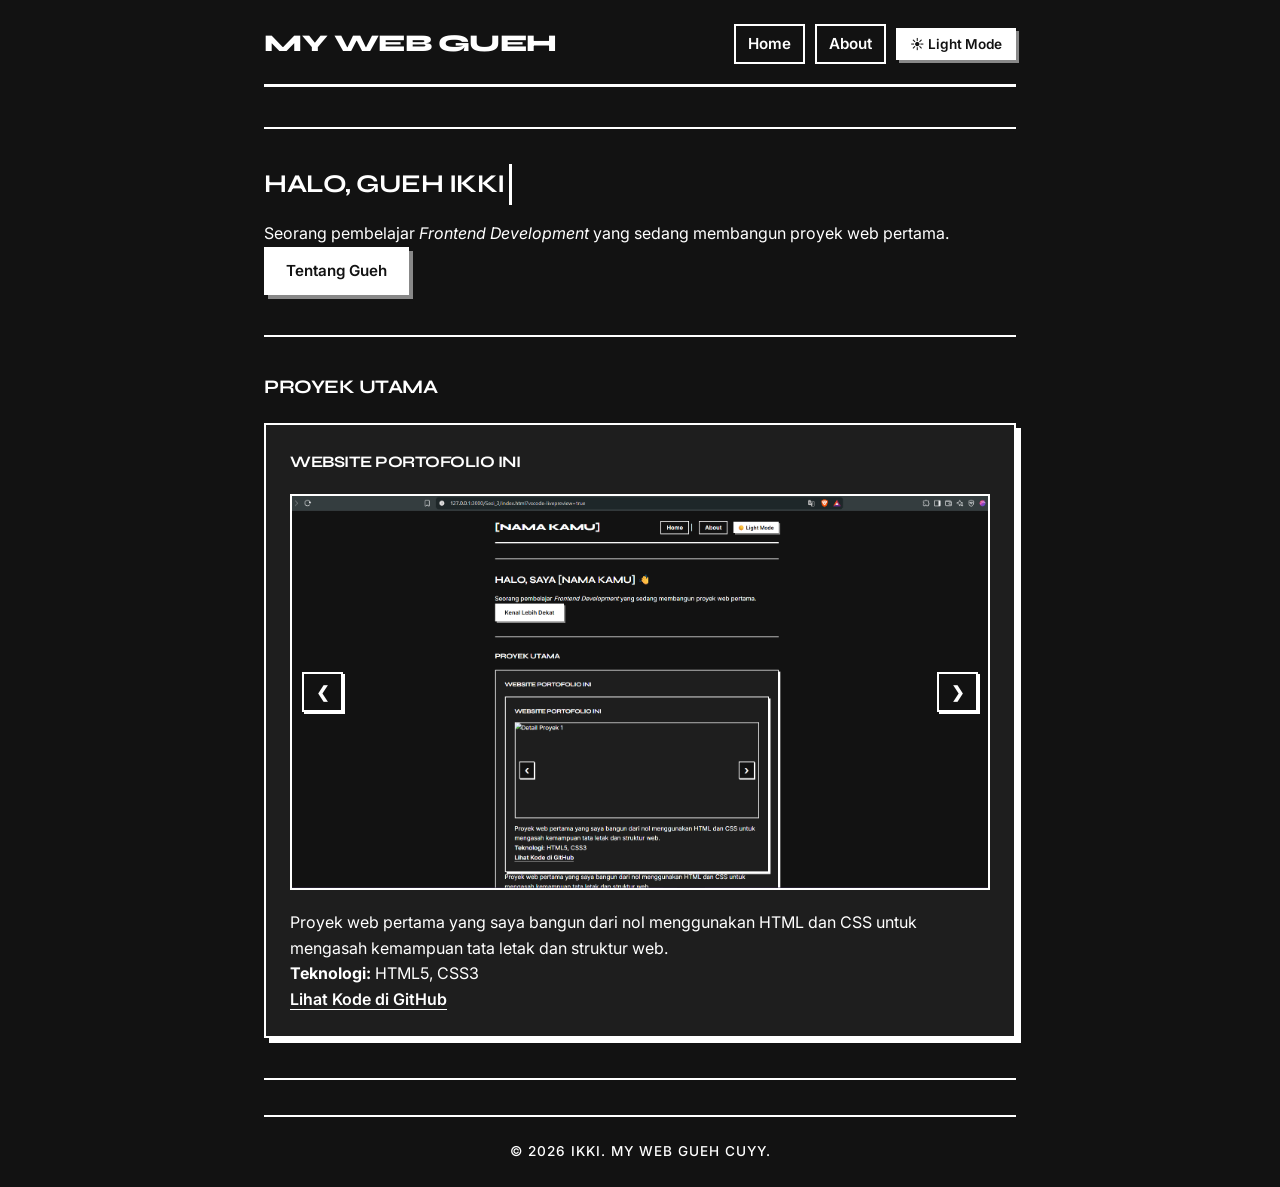
<file: index.html>
<!DOCTYPE html>
<html lang="id">

<head>
    <meta charset="UTF-8">
    <meta name="viewport" content="width=device-width, initial-scale=1.0">
    <title>Portofolio Saya - Home</title>
    <link rel="stylesheet" href="style.css">
</head>

<body>

    <header>
        <h1>My Web Gueh</h1>
        <nav>
            <a href="index.html">Home</a>
            <a href="about.html">About</a>
            <button id="theme-toggle" class="btn-toggle" aria-label="Ubah Tema">☀️ Light Mode</button>
        </nav>
    </header>

    <hr>

    <section class="hero">
        <h2><span class="typing-text"></span></h2>
        <p>Seorang pembelajar <i>Frontend Development</i> yang sedang membangun proyek web pertama.</p>
        <a href="about.html" class="btn">Tentang Gueh</a>
    </section>

    <hr>

    <section>
        <h3>Proyek Utama</h3>
        <article class="card">
            <h4>Website Portofolio Ini</h4>

            <div class="carousel-container">
                <button class="carousel-btn prev-btn" id="prevBtn" aria-label="Gambar Sebelumnya">&#10094;</button>

                <div class="carousel-slide">
                    <img id="carouselImage" src="" alt="Detail Proyek">
                </div>

                <button class="carousel-btn next-btn" id="nextBtn" aria-label="Gambar Selanjutnya">&#10095;</button>
            </div>

            <p>Proyek web pertama yang saya bangun dari nol menggunakan HTML dan CSS untuk mengasah kemampuan tata letak
                dan struktur web.</p>
            <p><strong>Teknologi:</strong> HTML5, CSS3</p>
            <a href="https://github.com/username/repository" target="_blank" rel="noopener noreferrer">Lihat Kode di
                GitHub</a>
        </article>
    </section>

    <hr>

    <footer>
        <p>&copy; 2026 Ikki. My Web Gueh Cuyy.</p>
    </footer>

    <script src="script.js"></script>
</body>

</html>
</file>
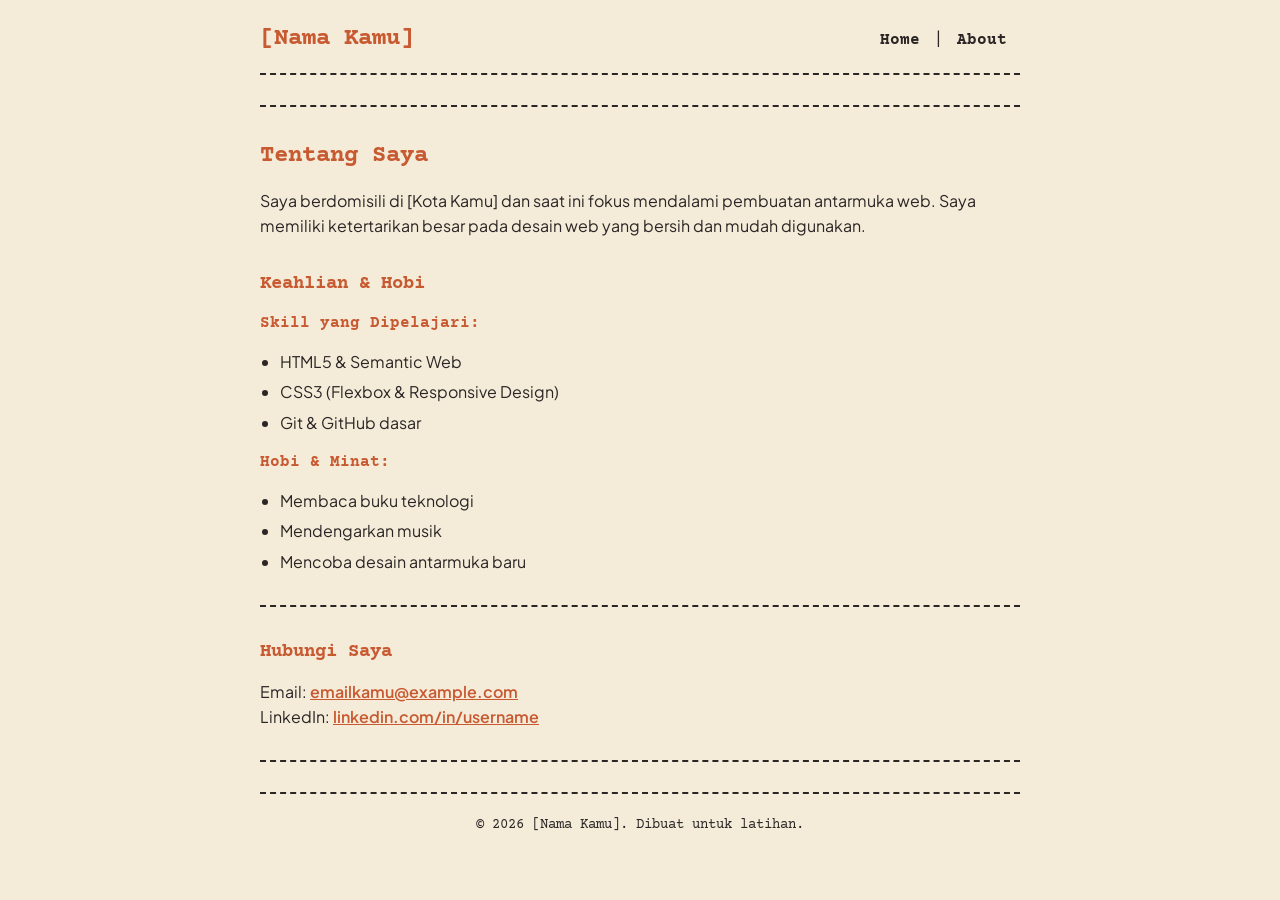
<file: about.html>
<!DOCTYPE html>
<html lang="id">

<head>
    <meta charset="UTF-8">
    <meta name="viewport" content="width=device-width, initial-scale=1.0">
    <title>Portofolio Saya - About</title>
    <link rel="stylesheet" href="style3.css">
</head>

<body>

    <!-- Header & Navigasi -->
    <header>
        <h1>[Nama Kamu]</h1>
        <nav>
            <a href="index.html">Home</a> |
            <a href="about.html">About</a>
        </nav>
    </header>

    <hr>

    <!-- Detail Profil -->
    <section>
        <h2>Tentang Saya</h2>
        <!-- Tambahkan gambar jika ada: <img src="foto.jpg" alt="Foto Diri" width="150"> -->
        <p>Saya berdomisili di [Kota Kamu] dan saat ini fokus mendalami pembuatan antarmuka web. Saya memiliki
            ketertarikan besar pada desain web yang bersih dan mudah digunakan.</p>
    </section>

    <!-- Skill & Hobi -->
    <section>
        <h3>Keahlian & Hobi</h3>
        <h4>Skill yang Dipelajari:</h4>
        <ul>
            <li>HTML5 & Semantic Web</li>
            <li>CSS3 (Flexbox & Responsive Design)</li>
            <li>Git & GitHub dasar</li>
        </ul>

        <h4>Hobi & Minat:</h4>
        <ul>
            <li>Membaca buku teknologi</li>
            <li>Mendengarkan musik</li>
            <li>Mencoba desain antarmuka baru</li>
        </ul>
    </section>

    <hr>

    <!-- Kontak -->
    <section>
        <h3>Hubungi Saya</h3>
        <p>Email: <a href="mailto:emailkamu@example.com">emailkamu@example.com</a></p>
        <p>LinkedIn: <a href="#">linkedin.com/in/username</a></p>
    </section>

    <hr>

    <!-- Footer -->
    <footer>
        <p>&copy; 2026 [Nama Kamu]. Dibuat untuk latihan.</p>
    </footer>

</body>

</html>
</file>
<file: style.css>
/* ==========================================================================
   1. IMPORTS & CSS VARIABLES
   ========================================================================== */
@import url('https://fonts.googleapis.com/css2?family=Inter:wght@400;500;600&family=Syne:wght@700;800&display=swap');

:root {
    /* Default: Dark Mode */
    --bg-color: #121212;
    --text-color: #ffffff;
    --card-bg: #1e1e1e;
    --border-color: #ffffff;
    --button-shadow: #888888;
    --font-heading: 'Syne', sans-serif;
    --font-body: 'Inter', sans-serif;
}

body.light-mode {
    /* Light Mode */
    --bg-color: #ffffff;
    --text-color: #000000;
    --card-bg: #f9f9f9;
    --border-color: #000000;
    --button-shadow: #000000;
}

/* ==========================================================================
   2. RESET & BASE STYLES
   ========================================================================== */
* {
    margin: 0;
    padding: 0;
    box-sizing: border-box;
}

body {
    background-color: var(--bg-color);
    color: var(--text-color);
    font-family: var(--font-body);
    line-height: 1.6;
    max-width: 800px;
    margin: 0 auto;
    padding: 24px;
    transition: background-color 0.3s ease, color 0.3s ease;
}

h1,
h2,
h3,
h4 {
    font-family: var(--font-heading);
    text-transform: uppercase;
    letter-spacing: -0.5px;
    color: var(--text-color);
    margin-bottom: 16px;
}

h1 {
    font-size: 2.2rem;
    font-weight: 800;
}

h2 {
    font-size: 1.6rem;
    font-weight: 700;
}

h3 {
    font-size: 1.2rem;
    font-weight: 700;
}

section {
    margin-bottom: 40px;
}

hr {
    border: none;
    border-top: 2px solid var(--border-color);
    margin: 35px 0;
}

/* ==========================================================================
   3. HEADER & NAVIGATION
   ========================================================================== */
header {
    display: flex;
    justify-content: space-between;
    align-items: center;
    flex-wrap: wrap;
    gap: 15px;
    padding-bottom: 20px;
    border-bottom: 3px solid var(--border-color);
    margin-bottom: 40px;
}

header h1 {
    margin-bottom: 0;
    font-size: 1.5rem;
}

nav {
    display: flex;
    align-items: center;
    gap: 10px;
    flex-wrap: wrap;
}

nav a {
    color: var(--text-color);
    text-decoration: none;
    font-weight: 600;
    font-size: 0.95rem;
    padding: 6px 12px;
    border: 2px solid var(--border-color);
    transition: all 0.2s ease;
}

nav a:hover {
    background-color: var(--text-color);
    color: var(--bg-color);
}

/* ==========================================================================
   4. BUTTONS & LINKS
   ========================================================================== */
button,
.btn {
    display: inline-block;
    background-color: var(--text-color);
    color: var(--bg-color);
    border: 2px solid var(--border-color);
    padding: 10px 20px;
    font-family: var(--font-body);
    font-weight: 600;
    font-size: 0.95rem;
    text-decoration: none;
    cursor: pointer;
    box-shadow: 4px 4px 0px var(--button-shadow);
    transition: all 0.15s ease;
    border-radius: 0;
}

button:hover,
.btn:hover {
    background-color: var(--bg-color);
    color: var(--text-color);
    box-shadow: 4px 4px 0px var(--border-color);
}

button:active,
.btn:active {
    transform: translate(2px, 2px);
    box-shadow: 2px 2px 0px var(--border-color);
}

.btn-toggle {
    padding: 6px 12px;
    font-size: 0.85rem;
    box-shadow: 3px 3px 0px var(--button-shadow);
}

a {
    color: var(--text-color);
    font-weight: 600;
    text-decoration: underline;
    text-underline-offset: 4px;
}

a:hover {
    background-color: var(--text-color);
    color: var(--bg-color);
    text-decoration: none;
}

/* ==========================================================================
   5. CARDS, CAROUSEL, & TYPING CURSOR
   ========================================================================== */
.card {
    background-color: var(--card-bg);
    border: 2px solid var(--border-color);
    padding: 24px;
    box-shadow: 5px 5px 0px var(--border-color);
    margin-top: 20px;
}

.carousel-container {
    position: relative;
    width: 100%;
    margin: 20px 0;
    overflow: hidden;
    border: 2px solid var(--border-color);
    background-color: #000;
}

.carousel-slide {
    width: 100%;
    aspect-ratio: 16 / 9;
}

.carousel-slide img {
    width: 100%;
    height: 100%;
    object-fit: cover;
    display: block;
}

.carousel-btn {
    position: absolute;
    top: 50%;
    transform: translateY(-50%);
    background-color: var(--bg-color);
    color: var(--text-color);
    border: 2px solid var(--border-color);
    padding: 8px 12px;
    font-size: 1rem;
    cursor: pointer;
    z-index: 10;
    box-shadow: 2px 2px 0px var(--border-color);
}

.prev-btn {
    left: 10px;
}

.next-btn {
    right: 10px;
}

/* Kursor Ketik */
.typing-text {
    display: inline-block;
    border-right: 3px solid var(--text-color);
    padding-right: 4px;
    animation: blink-caret 0.75s step-end infinite;
}

@keyframes blink-caret {

    from,
    to {
        border-color: transparent;
    }

    50% {
        border-color: var(--text-color);
    }
}

/* ==========================================================================
   6. FOOTER
   ========================================================================== */
footer {
    text-align: center;
    font-size: 0.85rem;
    font-weight: 500;
    padding-top: 24px;
    border-top: 2px solid var(--border-color);
    text-transform: uppercase;
    letter-spacing: 1px;
}

/* ==========================================================================
   7. RESPONSIVE DESIGN (MOBILE & TABLET)
   ========================================================================== */
@media (max-width: 600px) {
    body {
        padding: 16px;
    }

    header {
        flex-direction: column;
        align-items: center;
        text-align: center;
        gap: 15px;
    }

    nav {
        width: 100%;
        justify-content: center;
    }

    nav a,
    .btn-toggle {
        font-size: 0.85rem;
        padding: 6px 10px;
        margin: 0;
    }

    h1 {
        font-size: 1.8rem;
    }

    h2 {
        font-size: 1.3rem;
    }

    .carousel-btn {
        padding: 6px 10px;
        font-size: 0.85rem;
    }

    .typing-text {
        font-size: 1.2rem;
    }
}
</file>
<file: style3.css>
/* Import Font Retro/Vintage dari Google Fonts */
@import url('https://fonts.googleapis.com/css2?family=Courier+Prime:ital,wght@0,400;0,700;1,400&family=Plus+Jakarta+Sans:wght@400;600;700&display=swap');

/* Variable Warna & Font Tema Retro */
:root {
    --bg-color: #f4ebd9;
    /* Warna kertas hangat / krem vintage */
    --text-color: #2b2625;
    /* Cokelat tua pekat (lebih lembut dari hitam) */
    --accent-color: #c85a32;
    /* Terakota / Merah bata retro */
    --card-bg: #fff8ed;
    /* Krem terang untuk kartu */
    --border-color: #2b2625;
    /* Garis pembatas */
    --font-heading: 'Courier Prime', monospace;
    /* Style mesin tik/retro */
    --font-body: 'Plus Jakarta Sans', sans-serif;
}

/* Reset Dasar */
* {
    margin: 0;
    padding: 0;
    box-sizing: border-box;
}

body {
    background-color: var(--bg-color);
    color: var(--text-color);
    font-family: var(--font-body);
    line-height: 1.6;
    max-width: 800px;
    margin: 0 auto;
    padding: 20px;
}

/* Headings */
h1,
h2,
h3,
h4 {
    font-family: var(--font-heading);
    color: var(--accent-color);
    margin-bottom: 12px;
}

/* Header & Navigasi */
header {
    display: flex;
    justify-content: space-between;
    align-items: center;
    padding-bottom: 15px;
    border-bottom: 2px dashed var(--border-color);
    margin-bottom: 30px;
}

header h1 {
    font-size: 1.5rem;
    margin-bottom: 0;
}

nav a {
    color: var(--text-color);
    text-decoration: none;
    font-weight: 600;
    font-family: var(--font-heading);
    margin: 0 5px;
    padding: 4px 8px;
    transition: all 0.2s ease;
}

nav a:hover {
    background-color: var(--accent-color);
    color: var(--bg-color);
}

/* Section & Garis Pembatas */
section {
    margin-bottom: 30px;
}

hr {
    border: none;
    border-top: 2px dashed var(--border-color);
    margin: 30px 0;
}

/* Kartu Proyek & Container (Effek Retro Paper/Card) */
article,
.card {
    background-color: var(--card-bg);
    border: 2px solid var(--border-color);
    padding: 20px;
    border-radius: 4px;
    box-shadow: 4px 4px 0px var(--border-color);
    /* Hard shadow ala retro */
    margin-top: 15px;
}

/* Tombol / Button */
button,
.btn {
    background-color: var(--accent-color);
    color: #ffffff;
    border: 2px solid var(--border-color);
    padding: 10px 18px;
    font-family: var(--font-heading);
    font-weight: bold;
    cursor: pointer;
    box-shadow: 3px 3px 0px var(--border-color);
    transition: all 0.1s ease;
}

button:hover,
.btn:hover {
    transform: translate(-2px, -2px);
    box-shadow: 5px 5px 0px var(--border-color);
}

button:active,
.btn:active {
    transform: translate(2px, 2px);
    box-shadow: 1px 1px 0px var(--border-color);
}

/* List / Daftar */
ul {
    padding-left: 20px;
    margin-bottom: 15px;
}

li {
    margin-bottom: 5px;
}

/* Tautan (Links) */
a {
    color: var(--accent-color);
    font-weight: 600;
}

/* Footer */
footer {
    text-align: center;
    font-family: var(--font-heading);
    font-size: 0.9rem;
    padding-top: 20px;
    border-top: 2px dashed var(--border-color);
}
</file>
